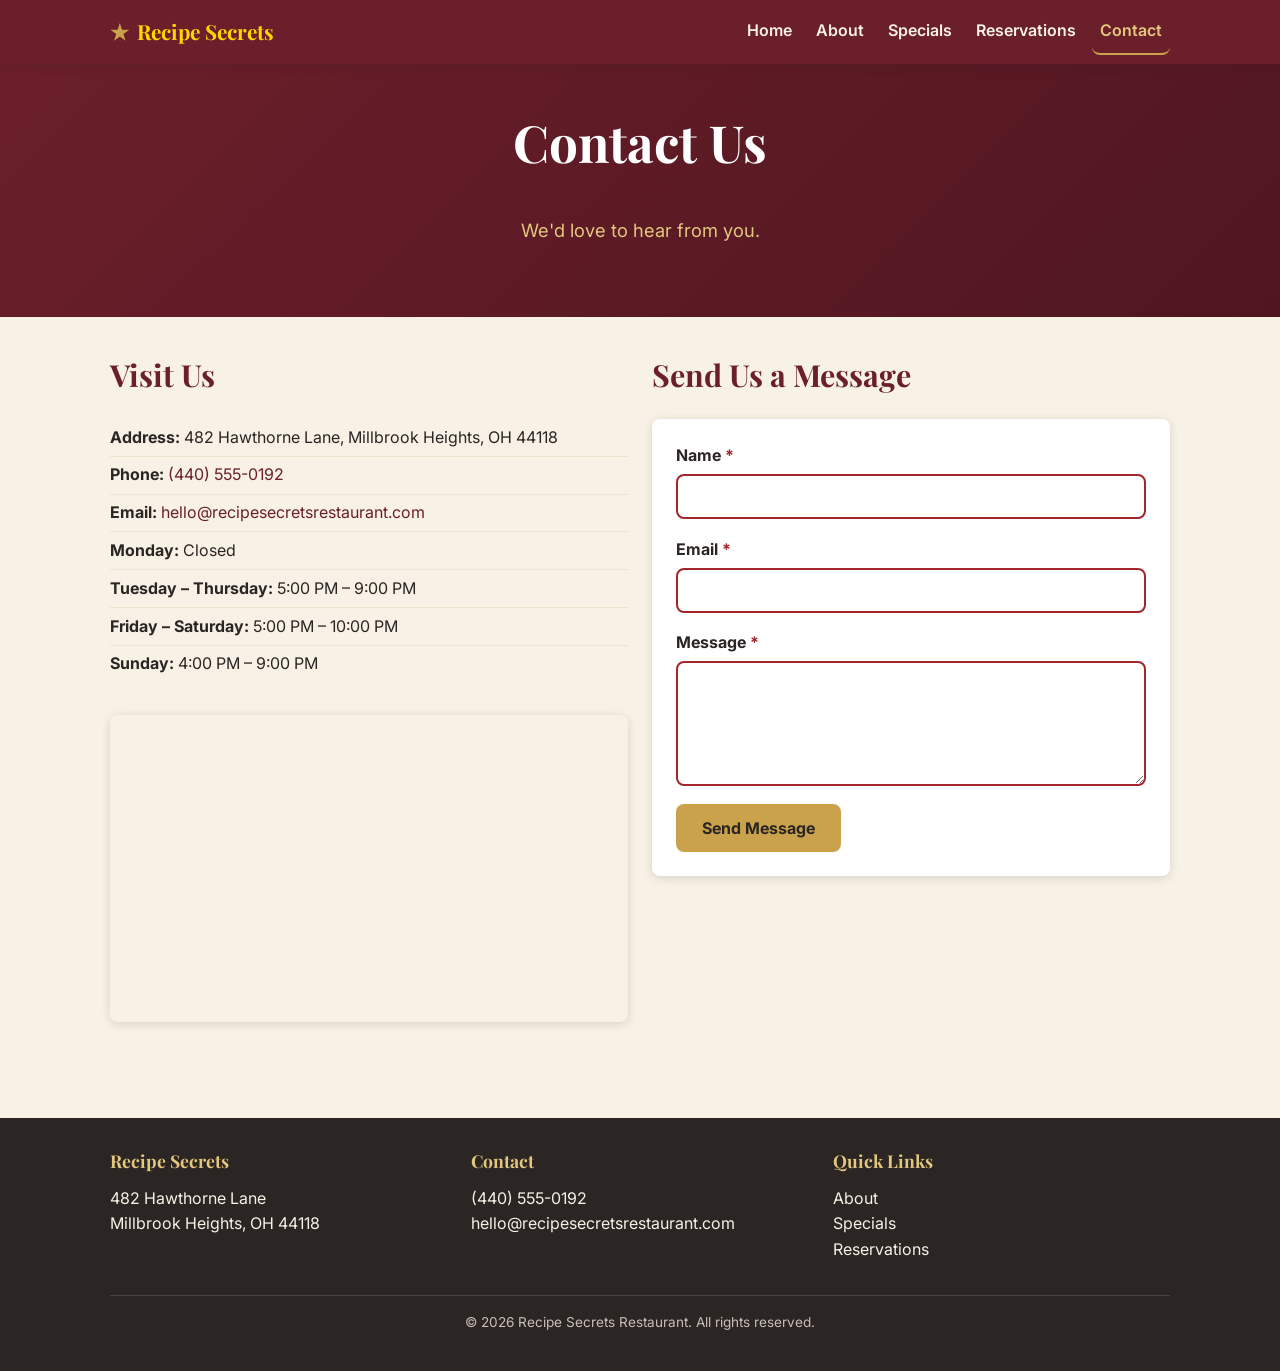
<file: contact.html>
<!DOCTYPE html>
<html lang="en">
<head>
  <meta charset="UTF-8" />
  <meta name="viewport" content="width=device-width, initial-scale=1.0" />
  <title>Contact Us | Recipe Secrets Restaurant</title>
  <meta name="description" content="Contact Recipe Secrets Restaurant: address, phone, email, opening hours, map, and a contact form for questions and feedback." />
  <meta property="og:title" content="Contact Recipe Secrets Restaurant" />
  <meta property="og:description" content="Address, phone, email, hours, and a contact form." />
  <meta property="og:type" content="website" />
  <meta property="og:image" content="https://picsum.photos/seed/recipesecretscontact/1200/630" />
  <meta property="og:url" content="https://example.com/contact.html" />
  <link rel="icon" href="images/favicon.svg" type="image/svg+xml" />
  <link rel="preconnect" href="https://fonts.googleapis.com" />
  <link rel="preconnect" href="https://fonts.gstatic.com" crossorigin />
  <link href="https://fonts.googleapis.com/css2?family=Playfair+Display:wght@700;900&family=Inter:wght@400;600;700&display=swap" rel="stylesheet" />
  <link rel="stylesheet" href="css/styles.css" />
</head>
<body>
  <a class="skip-link" href="#main">Skip to main content</a>

  <header class="site-header">
    <nav class="nav-bar" aria-label="Primary">
      <a class="brand" href="index.html"><span class="brand-mark">&#9733;</span> Recipe Secrets</a>
      <button class="nav-toggle" type="button" aria-expanded="false" aria-controls="primary-menu" aria-label="Toggle navigation menu">
        <span class="bar"></span>
        <span class="bar"></span>
        <span class="bar"></span>
      </button>
      <ul class="nav-menu" id="primary-menu" hidden>
        <li><a href="index.html">Home</a></li>
        <li><a href="about.html">About</a></li>
        <li><a href="specials.html">Specials</a></li>
        <li><a href="reservation.html">Reservations</a></li>
        <li><a href="contact.html" aria-current="page">Contact</a></li>
      </ul>
    </nav>
  </header>

  <main id="main">
    <section class="hero">
      <div class="container">
        <h1>Contact Us</h1>
        <p class="tagline">We'd love to hear from you.</p>
      </div>
    </section>

    <section class="section">
      <div class="container grid">
        <div>
          <h2>Visit Us</h2>
          <!-- TODO: confirm address, phone, email, and hours with restaurant owner -->
          <ul class="info-list">
            <li><strong>Address:</strong> 482 Hawthorne Lane, Millbrook Heights, OH 44118</li>
            <li><strong>Phone:</strong> <a href="tel:+14405550192">(440) 555-0192</a></li>
            <li><strong>Email:</strong> <a href="mailto:hello@recipesecretsrestaurant.com">hello@recipesecretsrestaurant.com</a></li>
            <li><strong>Monday:</strong> Closed</li>
            <li><strong>Tuesday &ndash; Thursday:</strong> 5:00 PM &ndash; 9:00 PM</li>
            <li><strong>Friday &ndash; Saturday:</strong> 5:00 PM &ndash; 10:00 PM</li>
            <li><strong>Sunday:</strong> 4:00 PM &ndash; 9:00 PM</li>
          </ul>

          <div class="map-wrapper mt-2">
            <!-- TODO: replace with the real embedded Google Map for the final address -->
            <iframe
              title="Map showing the location of Recipe Secrets Restaurant"
              src="https://www.google.com/maps?q=Millbrook+Heights+OH&output=embed"
              loading="lazy"
              referrerpolicy="no-referrer-when-downgrade"
            ></iframe>
          </div>
        </div>

        <div>
          <h2>Send Us a Message</h2>
          <!-- TODO: replace YOUR_FORM_ID with your real Formspree form ID -->
          <form class="form" action="https://formspree.io/f/YOUR_FORM_ID" method="POST" data-ajax-form novalidate>
            <div class="form-row">
              <label for="contact-name">Name <span class="required-mark">*</span></label>
              <input type="text" id="contact-name" name="name" autocomplete="name" required />
            </div>
            <div class="form-row">
              <label for="contact-email">Email <span class="required-mark">*</span></label>
              <input type="email" id="contact-email" name="email" autocomplete="email" required />
            </div>
            <div class="form-row">
              <label for="message">Message <span class="required-mark">*</span></label>
              <textarea id="message" name="message" rows="5" required></textarea>
            </div>

            <!-- Honeypot field: hidden from real users, bots may fill it in -->
            <div class="honeypot-field" aria-hidden="true">
              <label for="_gotcha2">Leave this field blank</label>
              <input type="text" id="_gotcha2" name="_gotcha" tabindex="-1" autocomplete="off" />
            </div>

            <button type="submit" class="btn btn-primary">Send Message</button>
            <div class="form-status" role="status" aria-live="polite"></div>
          </form>
        </div>
      </div>
    </section>
  </main>

  <footer class="site-footer">
    <div class="container">
      <div class="footer-grid">
        <div>
          <h2>Recipe Secrets</h2>
          <p>482 Hawthorne Lane<br />Millbrook Heights, OH 44118</p>
        </div>
        <div>
          <h2>Contact</h2>
          <p><a href="tel:+14405550192">(440) 555-0192</a><br /><a href="mailto:hello@recipesecretsrestaurant.com">hello@recipesecretsrestaurant.com</a></p>
        </div>
        <div>
          <h2>Quick Links</h2>
          <p>
            <a href="about.html">About</a><br />
            <a href="specials.html">Specials</a><br />
            <a href="reservation.html">Reservations</a>
          </p>
        </div>
      </div>
      <p class="footer-bottom">&copy; 2026 Recipe Secrets Restaurant. All rights reserved.</p>
    </div>
  </footer>

  <script src="js/main.js"></script>
</body>
</html>
</file>
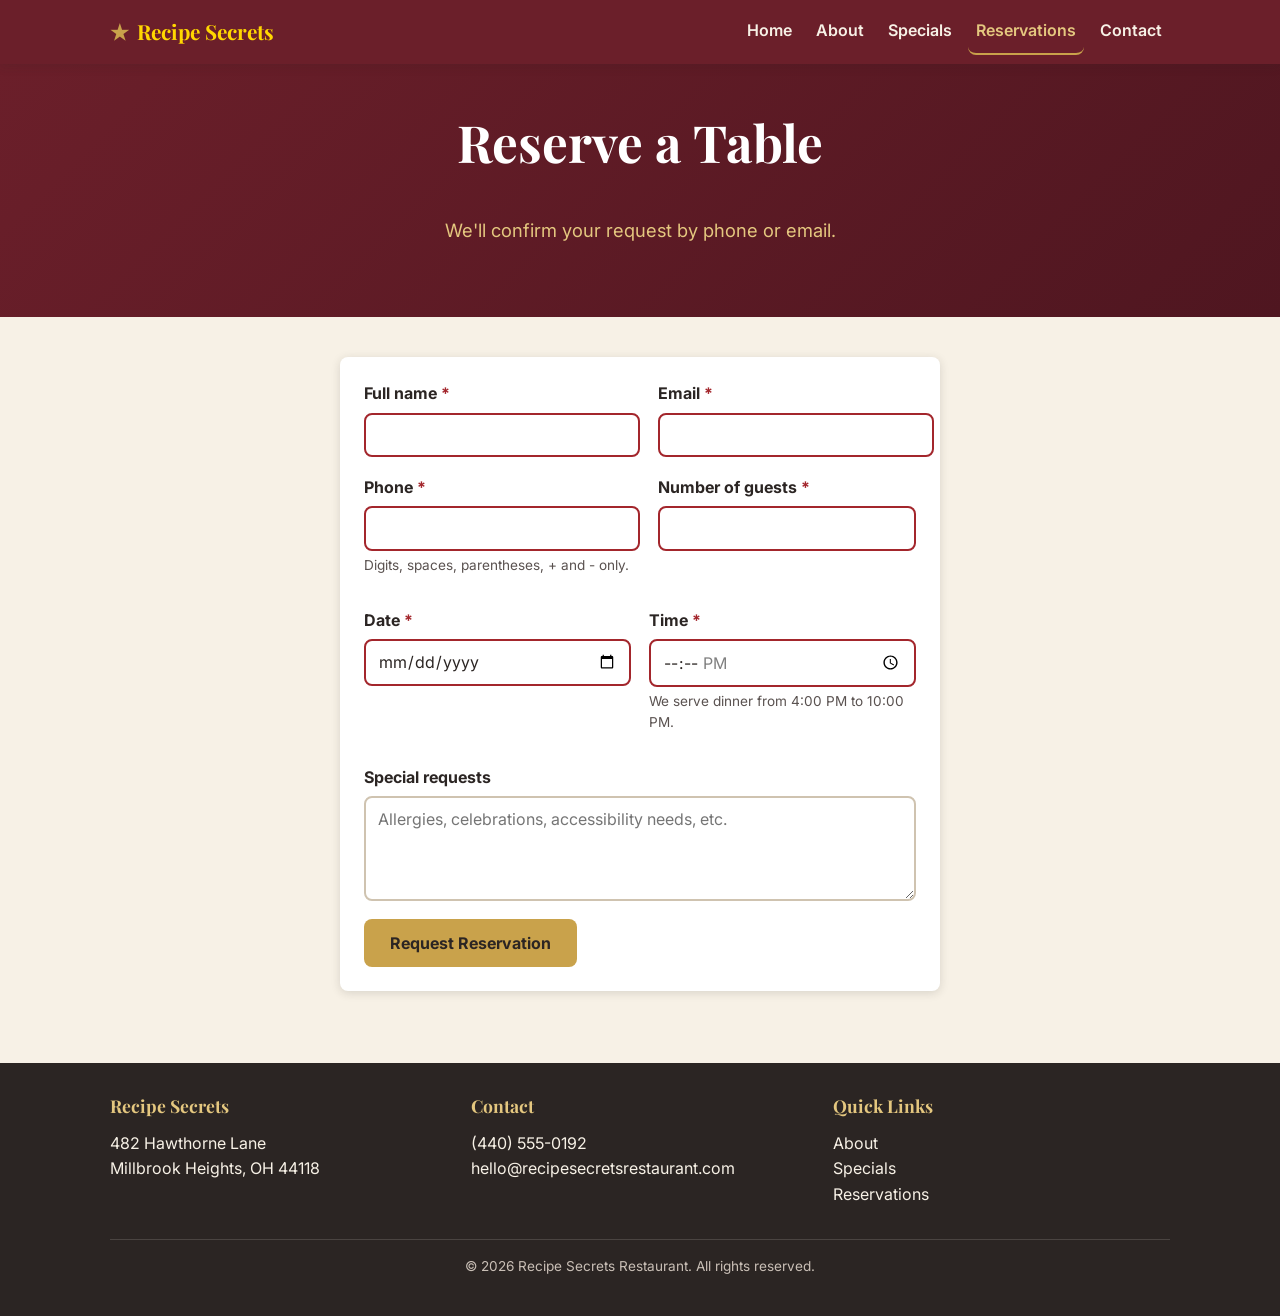
<file: reservation.html>
<!DOCTYPE html>
<html lang="en">
<head>
  <meta charset="UTF-8" />
  <meta name="viewport" content="width=device-width, initial-scale=1.0" />
  <title>Reservations | Recipe Secrets Restaurant</title>
  <meta name="description" content="Request a reservation at Recipe Secrets Restaurant. Choose your date, time, and party size, and let us know about any special requests." />
  <meta property="og:title" content="Reserve a Table at Recipe Secrets Restaurant" />
  <meta property="og:description" content="Request a reservation online and we'll confirm by phone or email." />
  <meta property="og:type" content="website" />
  <meta property="og:image" content="https://picsum.photos/seed/recipesecretsreserve/1200/630" />
  <meta property="og:url" content="https://example.com/reservation.html" />
  <link rel="icon" href="images/favicon.svg" type="image/svg+xml" />
  <link rel="preconnect" href="https://fonts.googleapis.com" />
  <link rel="preconnect" href="https://fonts.gstatic.com" crossorigin />
  <link href="https://fonts.googleapis.com/css2?family=Playfair+Display:wght@700;900&family=Inter:wght@400;600;700&display=swap" rel="stylesheet" />
  <link rel="stylesheet" href="css/styles.css" />
</head>
<body>
  <a class="skip-link" href="#main">Skip to main content</a>

  <header class="site-header">
    <nav class="nav-bar" aria-label="Primary">
      <a class="brand" href="index.html"><span class="brand-mark">&#9733;</span> Recipe Secrets</a>
      <button class="nav-toggle" type="button" aria-expanded="false" aria-controls="primary-menu" aria-label="Toggle navigation menu">
        <span class="bar"></span>
        <span class="bar"></span>
        <span class="bar"></span>
      </button>
      <ul class="nav-menu" id="primary-menu" hidden>
        <li><a href="index.html">Home</a></li>
        <li><a href="about.html">About</a></li>
        <li><a href="specials.html">Specials</a></li>
        <li><a href="reservation.html" aria-current="page">Reservations</a></li>
        <li><a href="contact.html">Contact</a></li>
      </ul>
    </nav>
  </header>

  <main id="main">
    <section class="hero">
      <div class="container">
        <h1>Reserve a Table</h1>
        <p class="tagline">We'll confirm your request by phone or email.</p>
      </div>
    </section>

    <section class="section">
      <div class="container">
        <!-- TODO: replace YOUR_FORM_ID with your real Formspree form ID -->
        <form class="form" action="https://formspree.io/f/YOUR_FORM_ID" method="POST" data-ajax-form novalidate>
          <div class="form-row-group form-row-group-2">
            <div class="form-row">
              <label for="res-name">Full name <span class="required-mark">*</span></label>
              <input type="text" id="res-name" name="name" autocomplete="name" required />
            </div>
            <div class="form-row">
              <label for="res-email">Email <span class="required-mark">*</span></label>
              <input type="email" id="res-email" name="email" autocomplete="email" required />
            </div>
          </div>

          <div class="form-row-group form-row-group-2">
            <div class="form-row">
              <label for="res-phone">Phone <span class="required-mark">*</span></label>
              <input type="tel" id="res-phone" name="phone" autocomplete="tel" pattern="^[0-9 ()+\-]{7,20}$" required />
              <p class="hint">Digits, spaces, parentheses, + and - only.</p>
            </div>
            <div class="form-row">
              <label for="guests">Number of guests <span class="required-mark">*</span></label>
              <input type="number" id="guests" name="guests" min="1" max="20" step="1" required />
            </div>
          </div>

          <div class="form-row-group form-row-group-2">
            <div class="form-row">
              <label for="date">Date <span class="required-mark">*</span></label>
              <input type="date" id="date" name="date" required />
            </div>
            <div class="form-row">
              <label for="time">Time <span class="required-mark">*</span></label>
              <input type="time" id="time" name="time" min="16:00" max="22:00" required />
              <p class="hint">We serve dinner from 4:00 PM to 10:00 PM.</p>
            </div>
          </div>

          <div class="form-row">
            <label for="requests">Special requests</label>
            <textarea id="requests" name="requests" rows="4" placeholder="Allergies, celebrations, accessibility needs, etc."></textarea>
          </div>

          <!-- Honeypot field: hidden from real users, bots may fill it in -->
          <div class="honeypot-field" aria-hidden="true">
            <label for="_gotcha">Leave this field blank</label>
            <input type="text" id="_gotcha" name="_gotcha" tabindex="-1" autocomplete="off" />
          </div>

          <button type="submit" class="btn btn-primary">Request Reservation</button>
          <div class="form-status" role="status" aria-live="polite"></div>
        </form>
      </div>
    </section>
  </main>

  <footer class="site-footer">
    <div class="container">
      <div class="footer-grid">
        <div>
          <h2>Recipe Secrets</h2>
          <p>482 Hawthorne Lane<br />Millbrook Heights, OH 44118</p>
        </div>
        <div>
          <h2>Contact</h2>
          <p><a href="tel:+14405550192">(440) 555-0192</a><br /><a href="mailto:hello@recipesecretsrestaurant.com">hello@recipesecretsrestaurant.com</a></p>
        </div>
        <div>
          <h2>Quick Links</h2>
          <p>
            <a href="about.html">About</a><br />
            <a href="specials.html">Specials</a><br />
            <a href="reservation.html">Reservations</a>
          </p>
        </div>
      </div>
      <p class="footer-bottom">&copy; 2026 Recipe Secrets Restaurant. All rights reserved.</p>
    </div>
  </footer>

  <script src="js/main.js"></script>
</body>
</html>
</file>
<file: css/styles.css>
/* =========================================================
   Recipe Secrets Restaurant — stylesheet
   Mobile-first. Breakpoints: 600px (tablet), 900px (desktop)
   ========================================================= */

:root {
  /* Color palette */
  --color-burgundy: #6b1f2a;
  --color-burgundy-dark: #4f1620;
  --color-cream: #f7f1e6;
  --color-cream-dark: #efe4d0;
  --color-charcoal: #2b2523;
  --color-gold: #c9a24b;
  --color-gold-light: #e4c77f;
  --color-yellow: #ffd700;
  --color-red: #e63946;
  --color-white: #ffffff;
  --color-error: #a3262c;
  --color-success: #2f6b3a;

  /* Typography */
  --font-heading: "Playfair Display", Georgia, "Times New Roman", serif;
  --font-body: "Inter", -apple-system, BlinkMacSystemFont, "Segoe UI", Roboto, Helvetica, Arial, sans-serif;

  /* Layout */
  --max-width: 1100px;
  --header-height: 64px;
  --radius: 8px;
  --shadow: 0 2px 10px rgba(43, 37, 35, 0.15);
}

/* ---------- Reset / base ---------- */
* {
  box-sizing: border-box;
}

html {
  scroll-behavior: smooth;
}

body {
  margin: 0;
  font-family: var(--font-body);
  color: var(--color-charcoal);
  background-color: var(--color-cream);
  line-height: 1.6;
}

img {
  max-width: 100%;
  display: block;
}

a {
  color: var(--color-burgundy);
  text-decoration: none;
}

a:hover,
a:focus {
  text-decoration: underline;
}

h1,
h2,
h3 {
  font-family: var(--font-heading);
  color: var(--color-burgundy);
  line-height: 1.2;
  margin-top: 0;
}

h1 {
  font-size: 2.4rem;
}

h2 {
  font-size: 1.9rem;
}

h3 {
  font-size: 1.4rem;
}

p {
  margin-top: 0;
}

.container {
  width: 100%;
  max-width: var(--max-width);
  margin: 0 auto;
  padding: 0 1.25rem;
}

/* Visible focus states everywhere (accessibility) */
a:focus-visible,
button:focus-visible,
input:focus-visible,
textarea:focus-visible,
select:focus-visible {
  outline: 3px solid var(--color-gold);
  outline-offset: 2px;
}

.skip-link {
  position: absolute;
  left: -999px;
  top: 0;
  background: var(--color-gold);
  color: var(--color-charcoal);
  padding: 0.5rem 1rem;
  z-index: 200;
}

.skip-link:focus {
  left: 0.5rem;
  top: 0.5rem;
}

/* ---------- Header / Nav ---------- */
.site-header {
  position: sticky;
  top: 0;
  z-index: 100;
  background-color: var(--color-burgundy);
  box-shadow: var(--shadow);
}

.nav-bar {
  display: flex;
  align-items: center;
  justify-content: space-between;
  min-height: var(--header-height);
  padding: 0.5rem 1.25rem;
  max-width: var(--max-width);
  margin: 0 auto;
}

.brand {
  display: flex;
  align-items: center;
  gap: 0.5rem;
  font-family: var(--font-heading);
  font-size: 1.3rem;
  color: var(--color-yellow);
  font-weight: 700;
}

.brand:hover,
.brand:focus {
  text-decoration: none;
  color: var(--color-gold-light);
}

.brand-mark {
  color: var(--color-gold);
}

.nav-toggle {
  display: inline-flex;
  flex-direction: column;
  justify-content: center;
  gap: 5px;
  width: 44px;
  height: 44px;
  background: transparent;
  border: 2px solid var(--color-cream);
  border-radius: var(--radius);
  cursor: pointer;
  padding: 8px;
}

.nav-toggle .bar {
  display: block;
  height: 2px;
  width: 100%;
  background-color: var(--color-cream);
}

.nav-menu {
  list-style: none;
  margin: 0;
  padding: 1rem 1.25rem 1.5rem;
  display: flex;
  flex-direction: column;
  gap: 0.25rem;
  background-color: var(--color-burgundy-dark);
  position: absolute;
  top: var(--header-height);
  left: 0;
  right: 0;
}

.nav-menu[hidden] {
  display: none;
}

.nav-menu a {
  display: block;
  color: var(--color-cream);
  padding: 0.6rem 0.5rem;
  border-radius: var(--radius);
  font-weight: 600;
}

.nav-menu a:hover,
.nav-menu a:focus {
  background-color: rgba(201, 162, 75, 0.2);
  text-decoration: none;
}

.nav-menu a[aria-current="page"] {
  color: var(--color-gold-light);
  border-bottom: 2px solid var(--color-gold);
}

@media (min-width: 900px) {
  .nav-toggle {
    display: none;
  }

  .nav-menu {
    position: static;
    flex-direction: row;
    background: transparent;
    padding: 0;
    gap: 0.5rem;
  }

  .nav-menu[hidden] {
    display: flex;
  }
}

/* ---------- Buttons ---------- */
.btn {
  display: inline-block;
  font-family: var(--font-body);
  font-weight: 700;
  font-size: 1rem;
  padding: 0.75rem 1.5rem;
  border-radius: var(--radius);
  border: 2px solid transparent;
  cursor: pointer;
  text-align: center;
}

.btn:hover {
  text-decoration: none;
}

.btn-primary {
  background-color: var(--color-gold);
  color: var(--color-charcoal);
}

.btn-primary:hover,
.btn-primary:focus {
  background-color: var(--color-gold-light);
}

.btn-secondary {
  background-color: transparent;
  border-color: var(--color-cream);
  color: var(--color-cream);
}

.btn-secondary:hover,
.btn-secondary:focus {
  background-color: rgba(247, 241, 230, 0.15);
}

/* ---------- Hero ---------- */
.hero {
  background: linear-gradient(135deg, var(--color-burgundy) 0%, var(--color-burgundy-dark) 100%);
  color: var(--color-cream);
  padding: 3rem 0;
  text-align: center;
}

.hero h1 {
  color: var(--color-white);
  font-size: 2.6rem;
}

.hero-title-home {
  color: var(--color-red);
}

.hero .tagline {
  font-size: 1.15rem;
  color: var(--color-gold-light);
  margin-bottom: 1.5rem;
}

.hero-actions {
  display: flex;
  justify-content: center;
  gap: 1rem;
  flex-wrap: wrap;
}

@media (min-width: 600px) {
  .hero h1 {
    font-size: 3.2rem;
  }
}

/* ---------- Sections ---------- */
.section {
  padding: 2.5rem 0;
}

.section-alt {
  background-color: var(--color-cream-dark);
}

.section-heading {
  text-align: center;
  margin-bottom: 1.5rem;
}

/* ---------- Cards / Grid ---------- */
.grid {
  display: grid;
  gap: 1.5rem;
  grid-template-columns: 1fr;
}

@media (min-width: 600px) {
  .grid {
    grid-template-columns: repeat(2, 1fr);
  }
}

@media (min-width: 900px) {
  .grid-3 {
    grid-template-columns: repeat(3, 1fr);
  }
}

.card {
  background-color: var(--color-white);
  border-radius: var(--radius);
  box-shadow: var(--shadow);
  overflow: hidden;
  display: flex;
  flex-direction: column;
}

.card img {
  width: 100%;
  height: 180px;
  object-fit: cover;
}

.card-body {
  padding: 1rem 1.25rem;
  flex: 1;
  display: flex;
  flex-direction: column;
}

.card-price {
  font-weight: 700;
  color: var(--color-burgundy);
  margin-top: auto;
  font-size: 1.1rem;
}

.tag {
  display: inline-block;
  font-size: 0.75rem;
  font-weight: 700;
  text-transform: uppercase;
  letter-spacing: 0.03em;
  padding: 0.25rem 0.6rem;
  border-radius: 999px;
  background-color: var(--color-gold-light);
  color: var(--color-charcoal);
  margin-bottom: 0.5rem;
  width: fit-content;
}

.tag-spicy {
  background-color: #e9b4a8;
}

.tag-vegan {
  background-color: #bfe0b8;
}

.tag-vegetarian {
  background-color: #cfe6c3;
}

.tag-gluten-free {
  background-color: #f0ddb0;
}

/* ---------- Info list (hours/address) ---------- */
.info-list {
  list-style: none;
  padding: 0;
  margin: 0;
}

.info-list li {
  padding: 0.35rem 0;
  border-bottom: 1px solid var(--color-cream-dark);
}

.info-list li:last-child {
  border-bottom: none;
}

/* ---------- Forms ---------- */
.form {
  max-width: 600px;
  margin: 0 auto;
  background-color: var(--color-white);
  padding: 1.5rem;
  border-radius: var(--radius);
  box-shadow: var(--shadow);
}

.form-row {
  margin-bottom: 1.1rem;
  display: flex;
  flex-direction: column;
}

.form-row label {
  font-weight: 700;
  margin-bottom: 0.35rem;
}

.form-row .hint {
  font-size: 0.85rem;
  color: #5a5250;
  margin-top: 0.25rem;
}

.form-row-group {
  display: grid;
  gap: 1.1rem;
  grid-template-columns: 1fr;
}

@media (min-width: 600px) {
  .form-row-group-2 {
    grid-template-columns: 1fr 1fr;
  }

  .form-row-group-3 {
    grid-template-columns: 1fr 1fr 1fr;
  }
}

input,
textarea,
select {
  font-family: var(--font-body);
  font-size: 1rem;
  padding: 0.65rem 0.75rem;
  border: 2px solid #cfc3b0;
  border-radius: var(--radius);
  background-color: var(--color-white);
  color: var(--color-charcoal);
}

input:invalid:not(:placeholder-shown),
textarea:invalid:not(:placeholder-shown) {
  border-color: var(--color-error);
}

.required-mark {
  color: var(--color-error);
}

.honeypot-field {
  position: absolute;
  left: -9999px;
  width: 1px;
  height: 1px;
  overflow: hidden;
}

.form-status {
  margin-top: 1rem;
  padding: 0.85rem 1rem;
  border-radius: var(--radius);
  font-weight: 600;
  display: none;
}

.form-status[data-state="success"] {
  display: block;
  background-color: #dcecd9;
  color: var(--color-success);
}

.form-status[data-state="error"] {
  display: block;
  background-color: #f6dcdb;
  color: var(--color-error);
}

/* ---------- Map ---------- */
.map-wrapper {
  border-radius: var(--radius);
  overflow: hidden;
  box-shadow: var(--shadow);
  margin-bottom: 1.5rem;
}

.map-wrapper iframe {
  width: 100%;
  height: 300px;
  border: 0;
}

/* ---------- Footer ---------- */
.site-footer {
  background-color: var(--color-charcoal);
  color: var(--color-cream);
  padding: 2rem 0 1.5rem;
  margin-top: 2rem;
}

.footer-grid {
  display: grid;
  gap: 1.5rem;
  grid-template-columns: 1fr;
  margin-bottom: 1rem;
}

@media (min-width: 600px) {
  .footer-grid {
    grid-template-columns: repeat(3, 1fr);
  }
}

.site-footer h2 {
  color: var(--color-gold-light);
  font-size: 1.1rem;
}

.site-footer a {
  color: var(--color-cream);
}

.footer-bottom {
  text-align: center;
  font-size: 0.85rem;
  border-top: 1px solid rgba(247, 241, 230, 0.15);
  padding-top: 1rem;
  color: #c9bfb6;
}

/* ---------- Utility ---------- */
.text-center {
  text-align: center;
}

.mt-1 {
  margin-top: 1rem;
}

.mt-2 {
  margin-top: 2rem;
}
</file>
